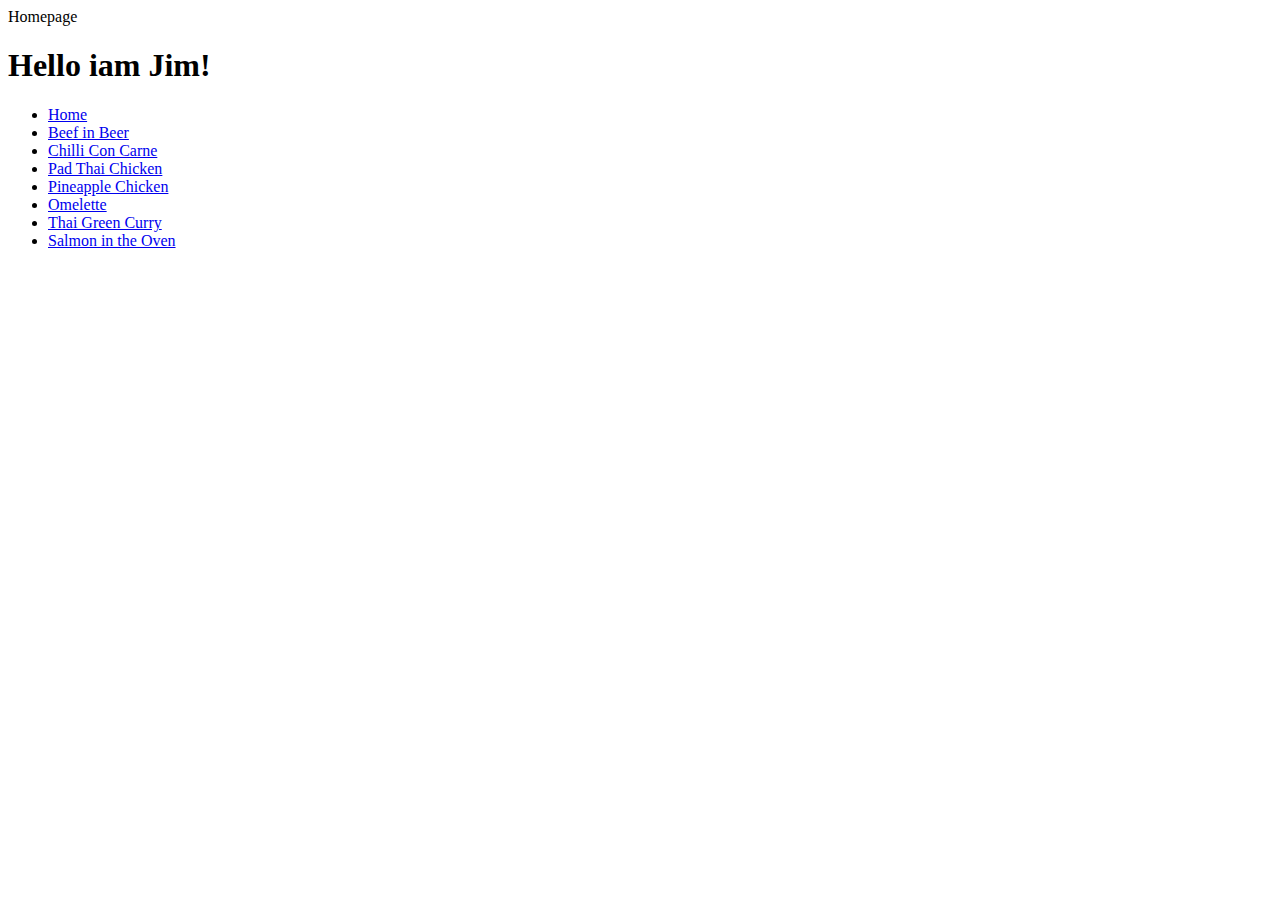
<file: LT2/index.html>
<Homepage.html>
<html>
<head>
 <tile>Homepage</tile>

</head>
<body>
<h1>Hello iam Jim!</h1>
<ul>
 
 <li> <a href = file:///E:/Simple%20Recipes/Homepage.html> Home </a></li>
 <li> <a href = beef.html> Beef in Beer</a></li>
 <li> <a href = chill.html>Chilli Con Carne</a></li>
 <li> <a href = pad.html>Pad Thai Chicken</a></li>
 <li> <a href = pineaplle.html>Pineapple Chicken</a></li>
 <li> <a href = omelette.html>Omelette</a></li>
 <li> <a href = thai.html>Thai Green Curry</a></li>
 <li> <a href = salmon.html>Salmon in the Oven</a></li>
 </ul>

</body>
</html>
</file>
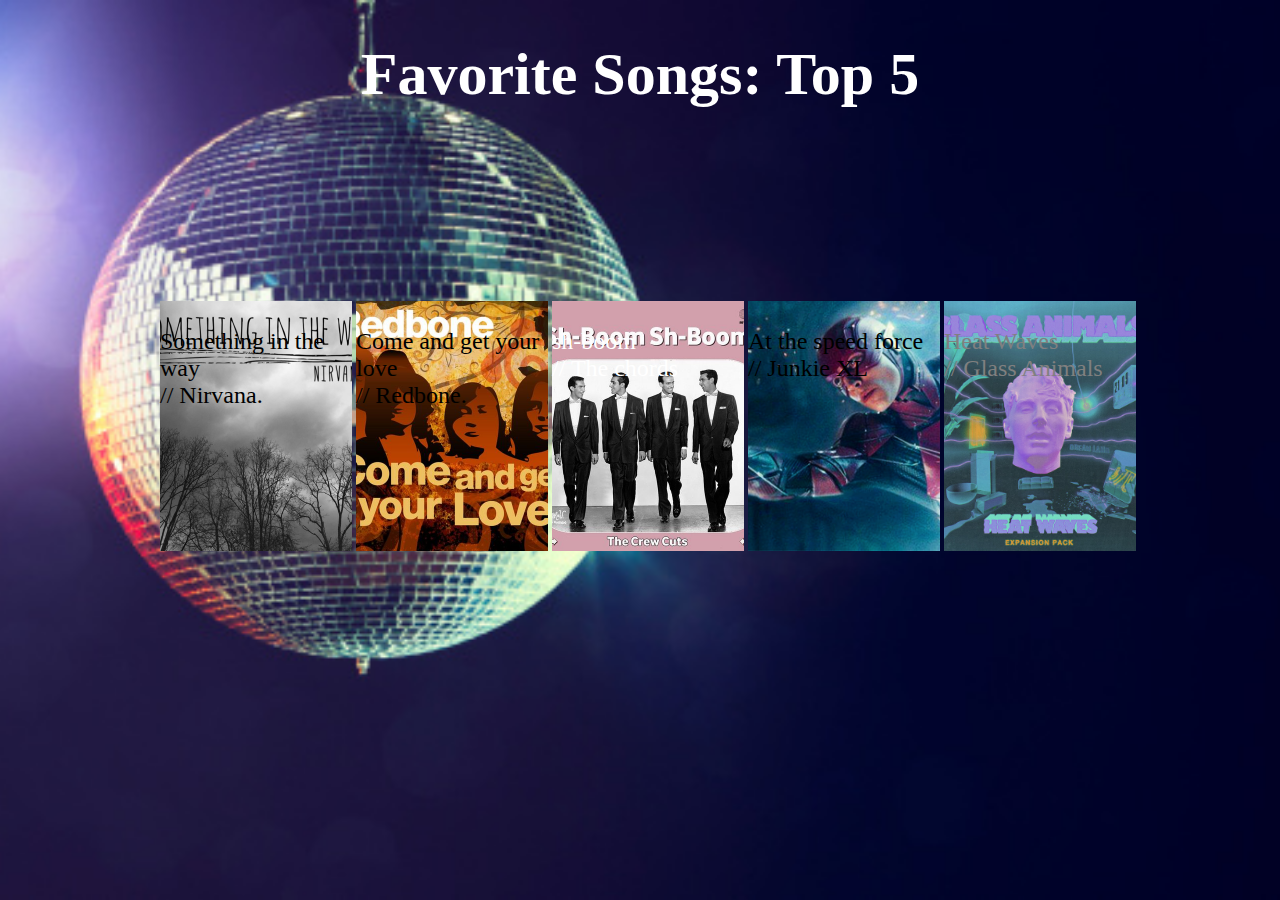
<file: LT3/index.html>
<!DOCTYPE html>
<html>
    <head>
        <title> Favorite Songs: Top 5 </title>
        
        <body>
        <h1> Favorite Songs: Top 5 </h1>
        <div id = "wrapper">
            <div id= "box-one"></br>Something in the way </br> // Nirvana.</div>
            <div id= "box-two"></br>Come and get your love </br> // Redbone.</div>
            <div id= "box-three"></br>sh-boom </br> // The chords</div>
            <div id= "box-four"></br>At the speed force </br> // Junkie XL</div>
            <div id= "box-five"></br>Heat Waves </br> // Glass Animals</div>
             
        </div>
        </body>
        
        <style>
            h1{
                font-size: 60px;
                color: white;
                text-align: center;
                outline: 2px black;
            }
            body{
                background-image: url(island.jpg);
                background-repeat: no-repeat;
                background-attachment: fixed;
                background-position: center center;
                background-size: cover;
            }
             #wrapper{
                width: 1000px;
                height: auto;
                padding: 150px;
                float: center;
                margin: 0 auto;
            }
            #wrapper div{
                width: 192px;
                height: 250px;
                margin: 2px;
                float: left;
                font-size: 24px;
            }
             #wrapper #box-one{
                background-image: url(way.jpg);
                background-position: center;
                background-size: cover;
            }
             #wrapper #box-two{
                background-image: url(redbone.jpg);
                background-position: center;
                background-size: cover;
            }
             #wrapper #box-three{
                background-image: url(chords.jpg);
                color: white;
                background-position: center;
                background-size: cover;
            }
             #wrapper #box-four{
                background-image: url(Flash.jpg);
                background-position: center;
                background-size: cover;
            }
             #wrapper #box-five{
                background-image: url(heat.jpg);
                color: grey;
                background-position: center;
                background-size: cover;
            }
       </style>
       </head>
    
</html>
</file>
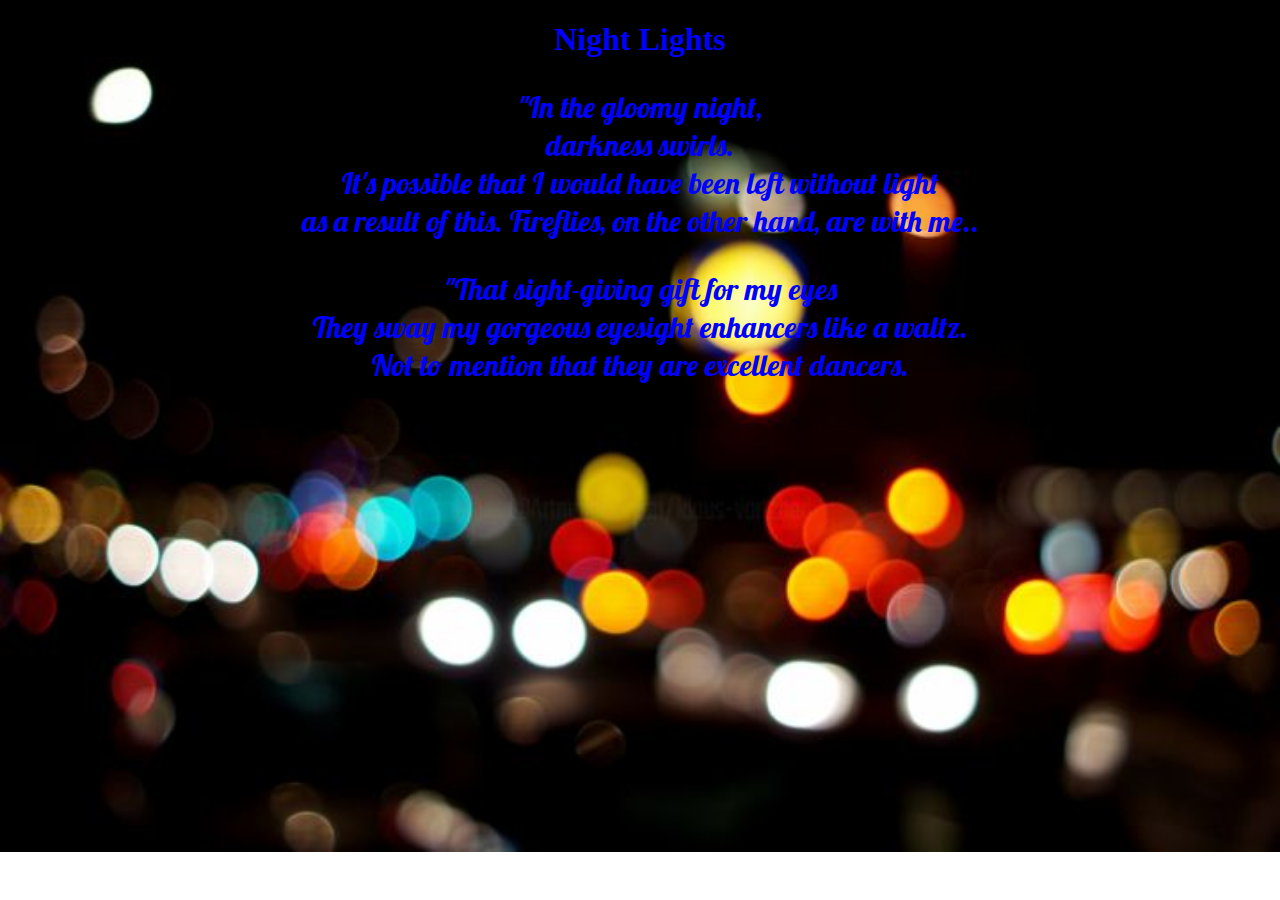
<file: LT4/index.html>
<!DOCTYPE html>
<html>
<head>
    <title>LTE4 POEM</title>
    <link rel="preconnect" href="https://fonts.googleapis.com">
    <link rel="preconnect" href="https://fonts.gstatic.com" crossorigin>
  <link href="https://fonts.googleapis.com/css2?family=Lobster&family=Roboto:wght@500&family=Send+Flowers&display=swap" rel="stylesheet">
    
    <link rel="preconnect" href="https://fonts.googleapis.com">
    <link rel="preconnect" href="https://fonts.gstatic.com" crossorigin>
    <link href="https://fonts.googleapis.com/css2?family=Lobster&family=Roboto:wght@500&family=Send+Flowers&display=swap" rel="stylesheet">
    <style>
        body {
            background-image: url(nights.jpg);
            background-repeat: no-repeat;
            background-size: 100%;
        }
        .font-one{
             font-family: 'Lobster', cursive;
        }
        .font-two{
             font-family: 'Lobster', cursive;
        }
    </style>
</head>
    <head>
    <style>
p {
  font-size: 30px;
}
h1 {
  text-align: center;
}
    </style>
    <body text="blue">
    <h1>Night Lights</h1>
        <center>
        <p class="font-one">"In the gloomy night,</br>
        darkness swirls.</br>
    It's possible that I would have been left without light</br> 
        as a result of this.
         Fireflies, on the other hand, 
        are with me..</p>
<p class="font-two">"That sight-giving gift for my eyes</br>



They sway my gorgeous eyesight enhancers like a waltz.</br>

Not to mention that they are excellent dancers.</p>
        </center>
     </body>
</html>
</file>
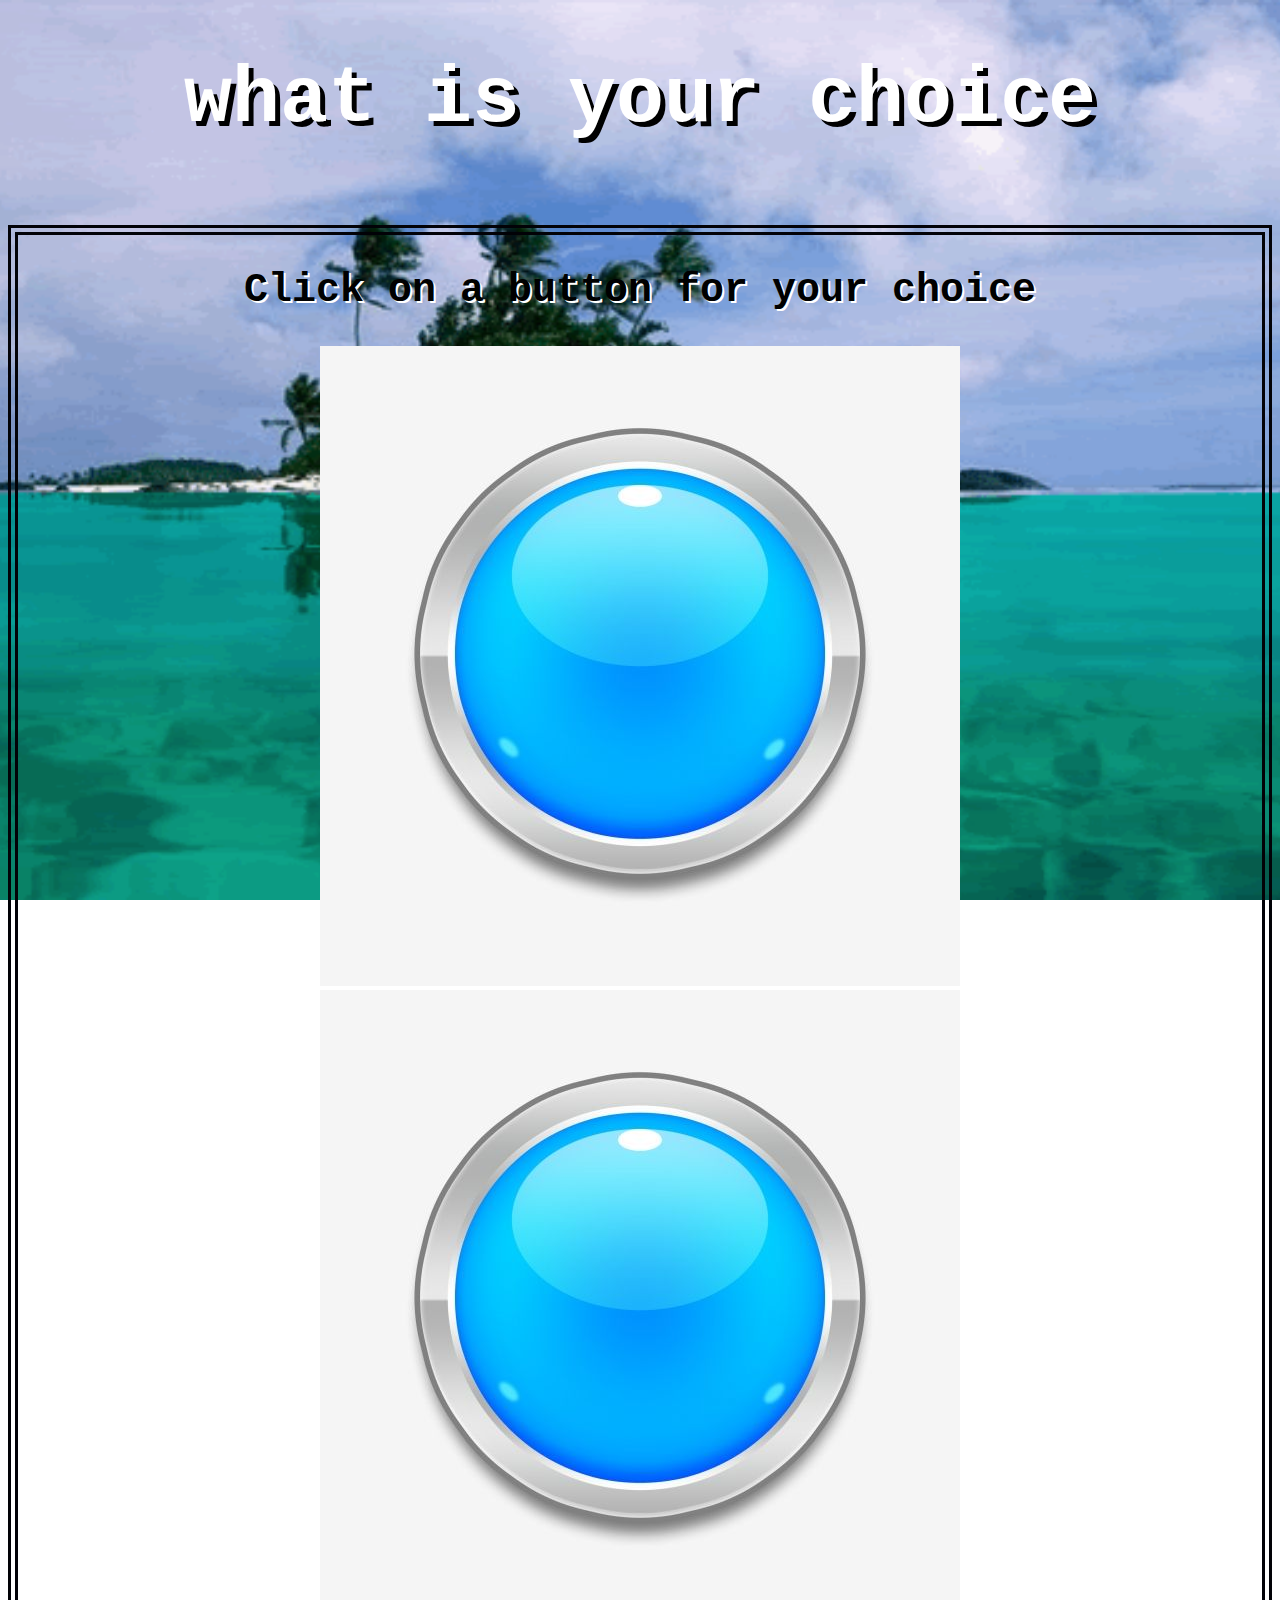
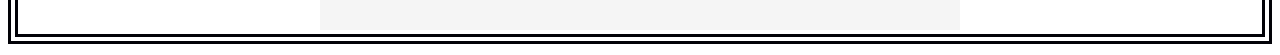
<file: LT5/index.html>
<!DOCTYPE html>
<html lang="en-US">
<head>
	<title>Cooking Oil vs. Butter</title>
	<link rel="stylesheet" href="css.css">
</head>
<body>
<h1>what is your choice </h1>
<div id="wrapper">
<h2>Click on a button for your choice</h2>
<img onclick ='cndclick1()' onmouseover ='choice1()' onmouseout ='choice1()' id="Choice1" src="button.png">
<img onclick ='cndclick2()' onmouseover ='choice2()' onmouseout ='choice2()' id="Choice2" src="button.png">
</div>
<script src="index.js"></script>
</body>
</html>
</file>
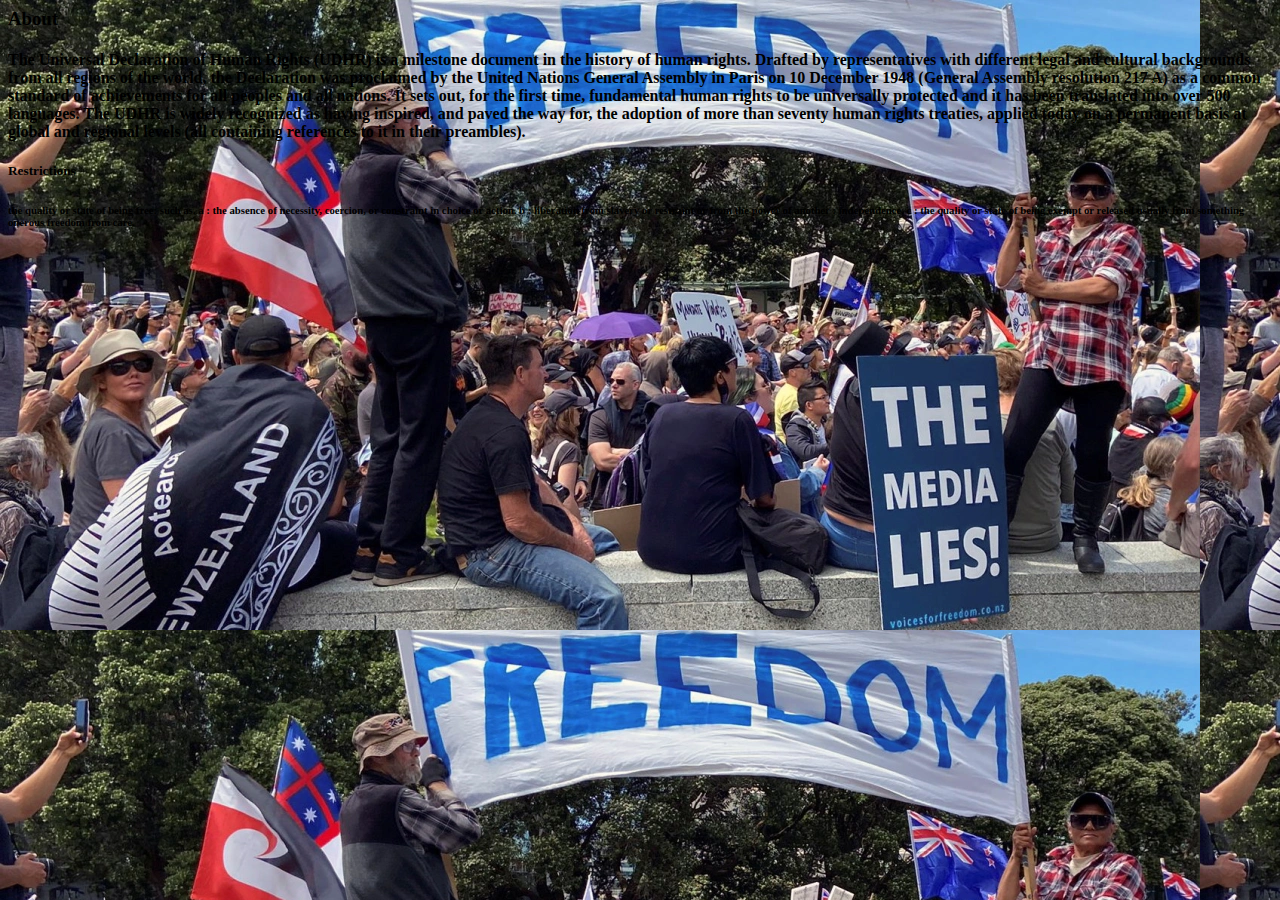
<file: CLEMT1/about.html>
<html>
<head>
<title>About</title>
<body style="background: url(far2.jpg)"
<link rel="stylesheet" href="About.css">
</head>
<body>
    <div class="main">
    <div class="icon">
        <h3 class="logo">About</h3>
    </div>
    
    
        <h4>The Universal Declaration of Human Rights (UDHR) is a milestone document in the history of human rights. Drafted by representatives with different legal and cultural backgrounds from all regions of the world, the Declaration was proclaimed by the United Nations General Assembly in Paris on 10 December 1948 (General Assembly resolution 217 A) as a common standard of achievements for all peoples and all nations. It sets out, for the first time, fundamental human rights to be universally protected and it has been translated into over 500 languages. The UDHR is widely recognized as having inspired, and paved the way for, the adoption of more than seventy human rights treaties, applied today on a permanent basis at global and regional levels (all containing references to it in their preambles). </h4>
<h5>Restrictions</h5>
<h6>the quality or state of being free: such as. a : the absence of necessity, coercion, or constraint in choice or action. b : liberation from slavery or restraint or from the power of another : independence. c : the quality or state of being exempt or released usually from something onerous freedom from care.</h6>

</body>
</html>
</file>
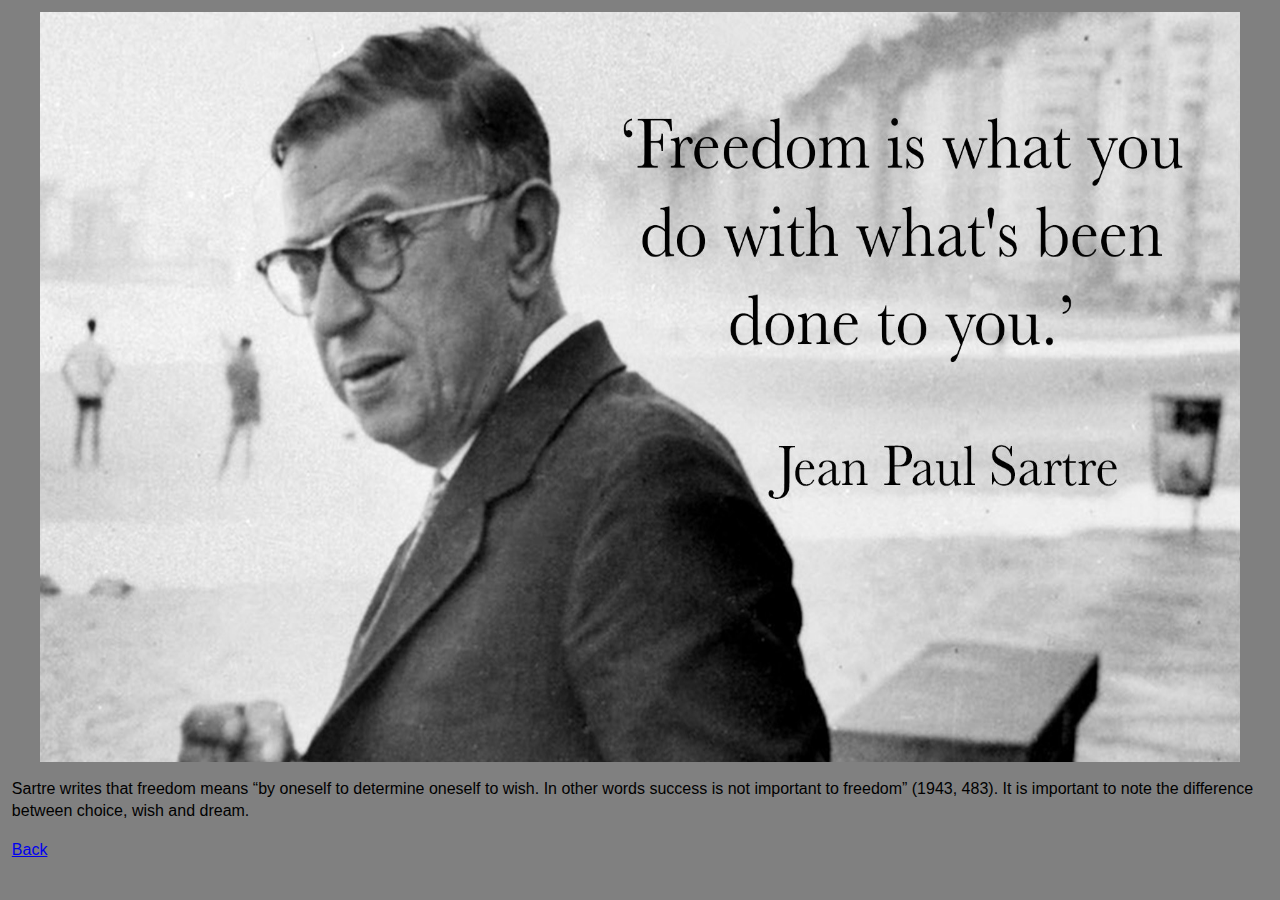
<file: CLEMT1/gallery.html>
<!DOCTYPE html>
<html>
<head>
<title>Gallery</title>

<style type="text/css">
    body {
        background-color: gray;
        font-family: Impact, Haettenschweiler, 'Arial Narrow Bold', sans-serif;
        padding: 0.3%
    }

    p{
        line-height: 1.4em;
    }
    img {
        width:1200px;
        height:750px;
        display: block;
        margin: 0 auto;
    }
</style>

</head>
<body>
    <img src="paul.jpg" alt="Paul" />
    <p>Sartre writes that freedom means “by oneself to determine oneself to wish. In other words success is not important to freedom” (1943, 483). It is important to note the difference between choice, wish and dream.</p>
</body>
</html>
<p><a href="index.html">Back</a></p>
</file>
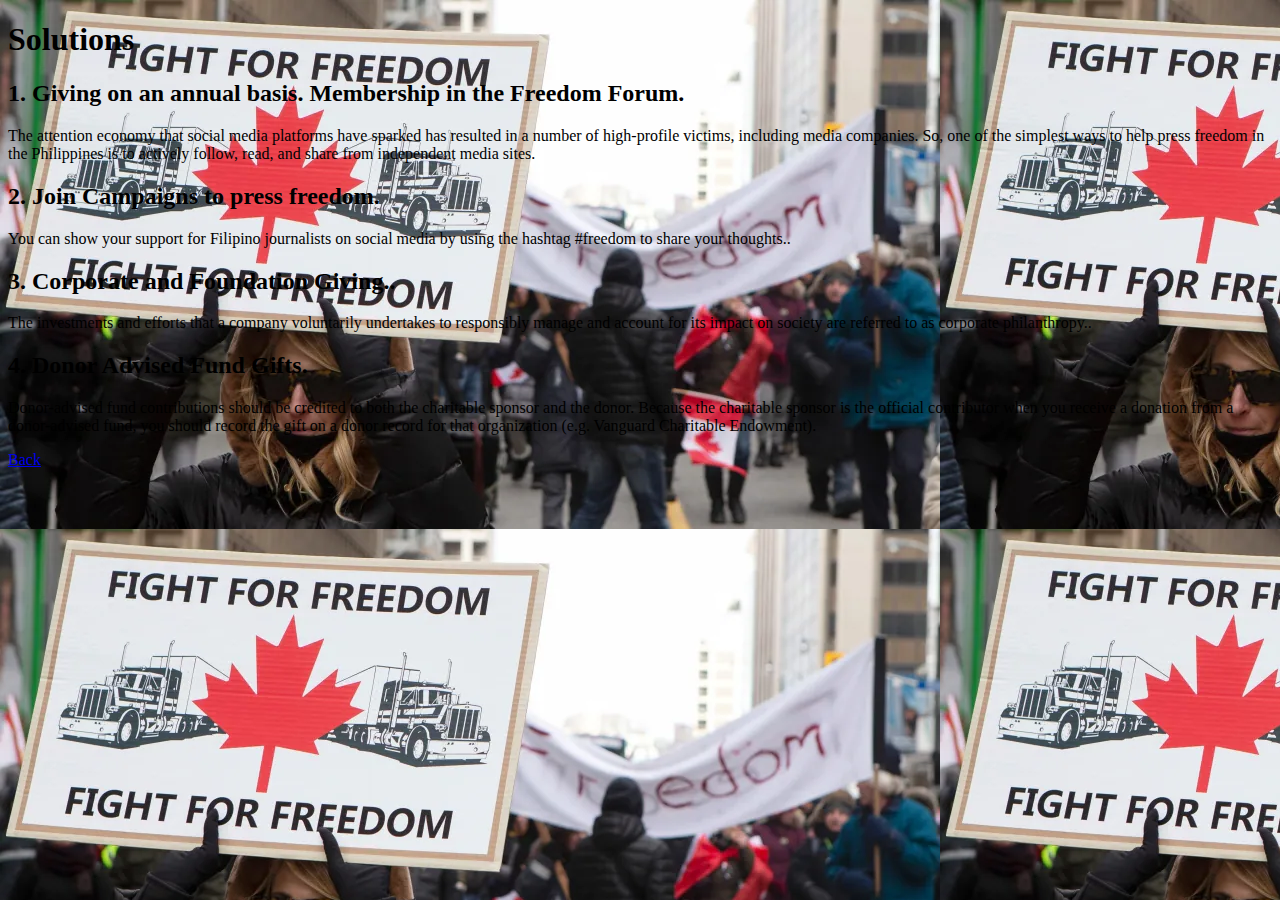
<file: CLEMT1/Solution.html>
<!DOCTYPE html>
<html>
<head>
<title>Solutions</title>
<body style="background: url(far3.jpg)"
<link rel="stylesheet" href="Solutions.css">
</head>
<body>
<div class="main">
<div class="icon">
   <h1 class="logo">Solutions</h1>
</div>
<h2>1. Giving on an annual basis.
Membership in the Freedom Forum.</h2>
   <li>The attention economy that social media platforms have sparked has resulted in a number of high-profile victims, including media companies. So, one of the simplest ways to help press freedom in the Philippines is to actively follow, read, and share from independent media sites. </li>
<h2>2. Join Campaigns to press freedom.</h2>
   <li>You can show your support for Filipino journalists on social media by using the hashtag #freedom to share your thoughts.. </li>
<h2>3. Corporate and Foundation Giving..</h2>   
   <li>The investments and efforts that a company voluntarily undertakes to responsibly manage and account for its impact on society are referred to as corporate philanthropy..</li>
<h2>4. Donor Advised Fund Gifts.</h2>   
   <li>Donor-advised fund contributions should be credited to both the charitable sponsor and the donor. Because the charitable sponsor is the official contributor when you receive a donation from a donor-advised fund, you should record the gift on a donor record for that organization (e.g. Vanguard Charitable Endowment).</li>
</body>
</html>

<p><a href="index.html">Back</a></p>
</file>
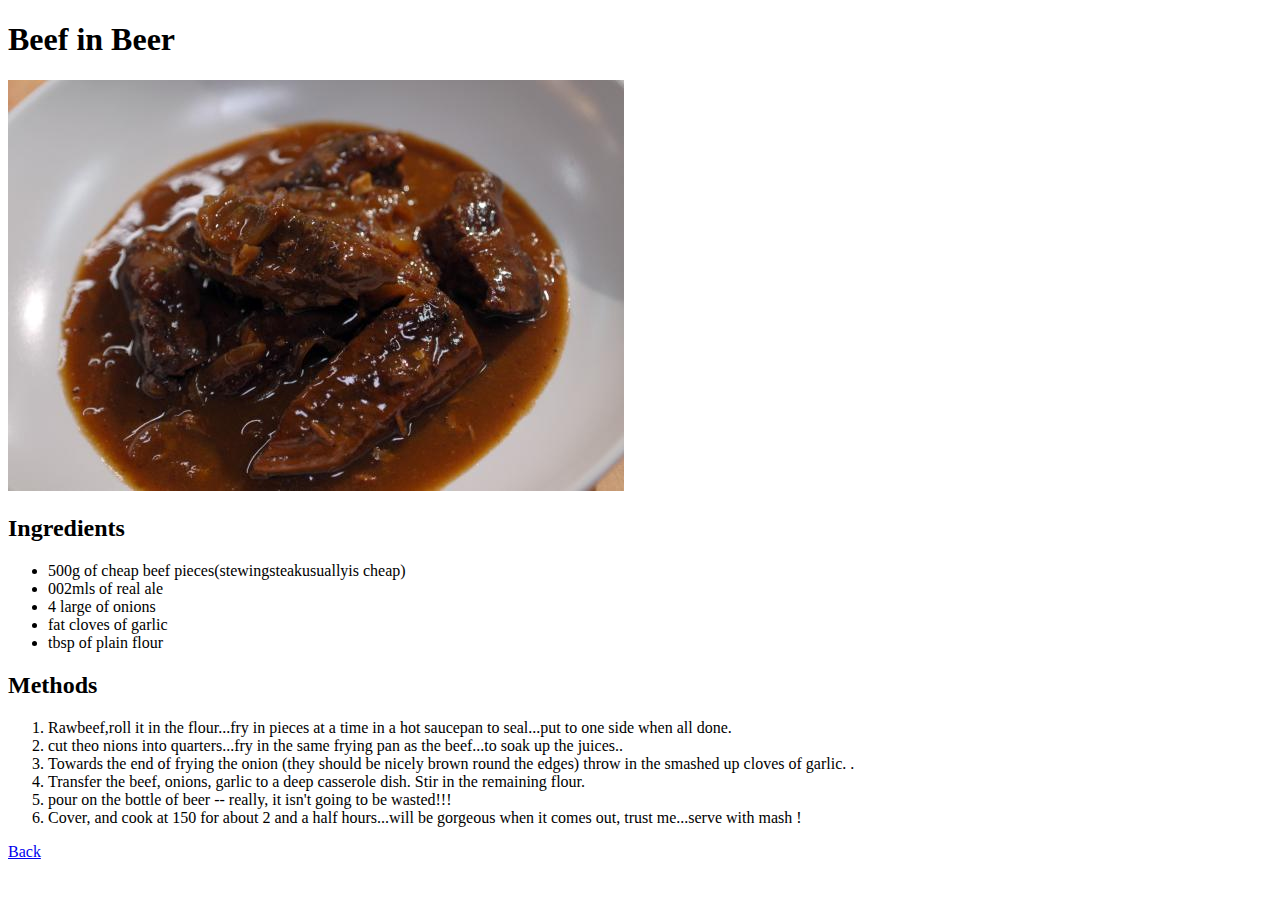
<file: LT2/beef.html>
<!DOCTYPE html>
<html>
<head>
<title>Beef in Beer</title>
</head>
<body>

<h1>Beef in Beer</h1>
    <img src="beef.jpeg">
        
<h2>Ingredients</h2>
    <ul>
  <li>500g of cheap beef pieces(stewingsteakusuallyis cheap)</li>
  <li>002mls of real ale</li>
  <li>4 large of onions</li>
  <li>fat cloves of garlic</li>
  <li>tbsp of  plain  flour</li>
</ul>  
<h2>Methods</h2>
    <ol>
  <li>Rawbeef,roll it in the flour...fry in pieces at a time in a hot saucepan to 
seal...put to one side when all done.</li>
  <li>cut theo nions into quarters...fry in the same frying pan as the beef...to soak up 
the juices..</li>
  <li>Towards	   the	   end	   of	   frying	   the	   onion	   (they	   should	   be	   nicely	   brown	   round	   the	   edges)	   throw	   in	   the	   smashed	   up	   cloves	   of	   garlic.	   .</li>
  <li>Transfer	   the	   beef,	   onions,	   garlic	   to	   a	   deep	   casserole	   dish.	   Stir	   in	   the	   remaining	   flour.</li>
  <li>pour	   on	   the	   bottle	   of	   beer	   -­‐	   really,	   it	   isn't	   going	   to	   be	   wasted!!!</li>
  <li>Cover,	   and	   cook	   at	   150	   for	   about	   2	   and	   a	   half	   hours...will	   be	   gorgeous	   when	   it	   comes	   out,	   trust	   me...serve	   with	   mash	   !</li>
</ol> 

<p><a href="//file:///C:/Users/user/Music/beef/beef%20in%20beer.html">Back</a></p>
</body>
</html>
</file>
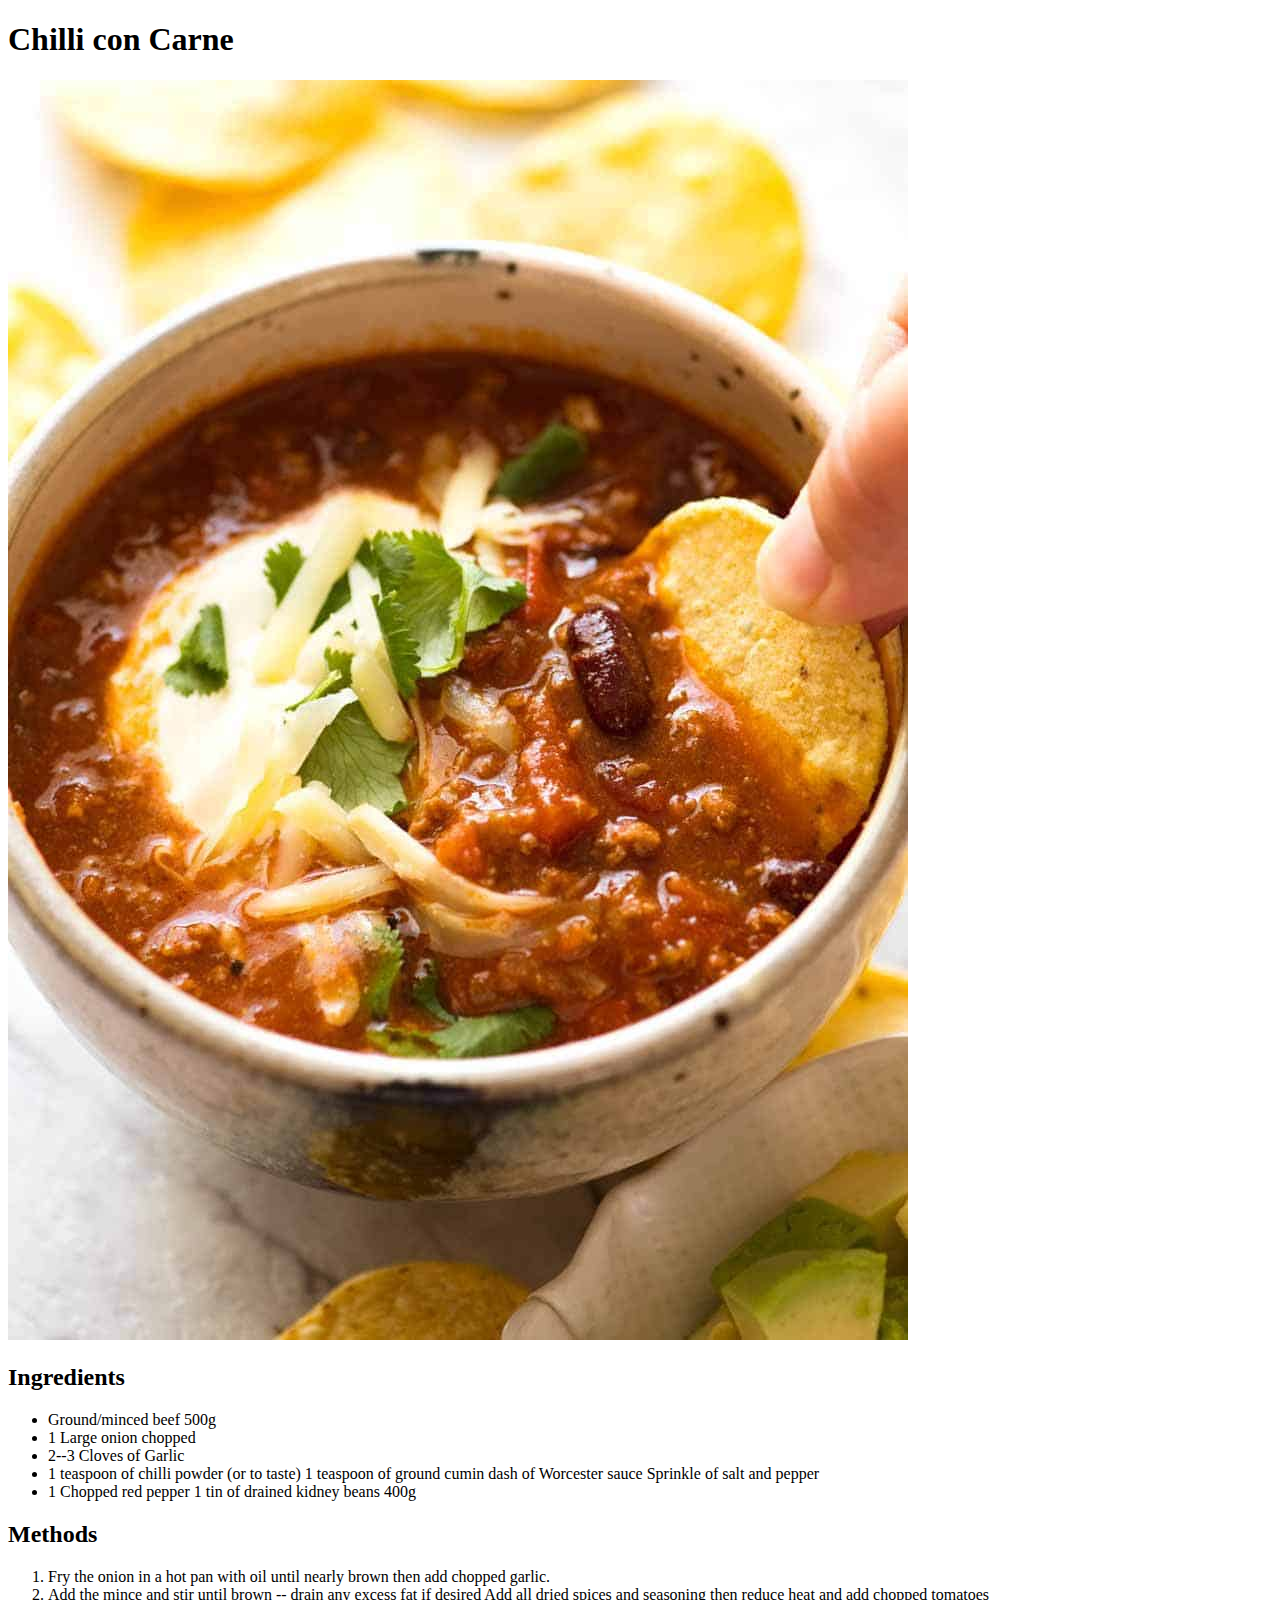
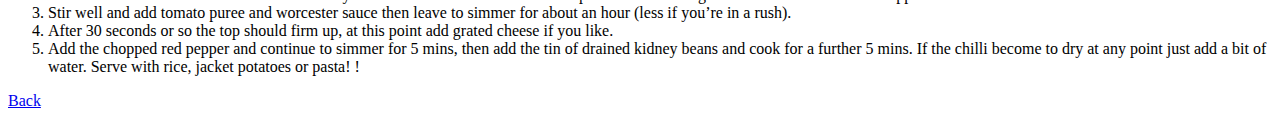
<file: LT2/chill.html>
<!DOCTYPE html>
<html>
<head>
<title>Chili con carne</title>
</head>
<body>

<h1>Chilli	   con	   Carne</h1>
    <img src="chil.jpg">
        
<h2>Ingredients</h2>
    <ul>
  <li>Ground/minced	   beef	   500g	</li>
  <li>1	   Large	   onion	   chopped</li>
  <li>2-­‐3	   Cloves	   of	   Garlic</li>
  <li>1	   teaspoon	   of	   chilli	   powder	   (or	   to	   taste)	   
1	   teaspoon	   of	   ground	   cumin	   dash	   of	   Worcester	   sauce	   Sprinkle	   of	   salt	   and	   pepper
</li>
  <li>1	   Chopped	   red	   pepper	   
1	   tin	   of	   drained	   kidney	   beans	   400g
</li>
</ul>  
<h2>Methods</h2>
    <ol>
  <li>	Fry	   the	   onion	   in	   a	   hot	   pan	   with	   oil	   until	   nearly	   brown	   then	   add	   chopped	   garlic.</li>
  <li>	Add	   the	   mince	   and	   stir	   until	   brown	   -­‐	   drain	   any	   excess	   fat	   if	   desired	   	   Add	   all	   dried	   spices	   and	   seasoning	   then	   reduce	   heat	   and	   add	   chopped	   tomatoes</li>
  <li>	Stir	   well	   and	   add	   tomato	   puree	   and	   worcester	   sauce	   then	   leave	   to	   simmer	   for	   about	   an	   hour	   (less	   if	   you’re	   in	   a	   rush).</li>
  <li>After 30 seconds or so the top should firm up, at this point add grated
cheese if you like.</li>
  <li>	Add	   the	   chopped	   red	   pepper	   and	   continue	   to	   simmer	   for	   5	   mins,	   then	   add	   the	   tin	   of	   drained	   kidney	   beans	   and	   cook	   for	   a	   further	   5	   mins.	   If	   the	   chilli	   become	   to	   dry	   at	   any	   point	   just	   add	   a	   bit	   of	   water.	   
Serve	   with	   rice,	   jacket	   potatoes	   or	   pasta!
!</li>
</ol> 

<p><a href="// file:///C:/Users/user/Music/chill%20con%20carne.html">Back</a></p>
</body>
</html>
</file>
<file: LT5/css.css>
@import url("https://fonts.googleapis.com/css2?family=Titillium+Web:wght@600&display=swap");
body {
	background: url(island.gif);
			background-repeat: no-repeat;
			background-attachment: fixed;
			background-position: center center;
			background-size: cover;
}

h1 {
	text-align: center;
	color: #ffffff;
	font-size: 80px;
	text-shadow: 5px 5px rgb(0, 0, 0);
	font-family: monospace;
}

h2 {
	text-align: center;
	color: black;
	font-size: 40px;
	text-shadow: 2px 2px white;
	font-family: monospace;
}

#wrapper {
			margin-right: auto;
			margin-left: auto;
			padding-right: 10px;
			padding-left: 10px;
			margin-top: 80px;
			border: 10px double rgb(2, 2, 7);
			text-align: center;
</file>
